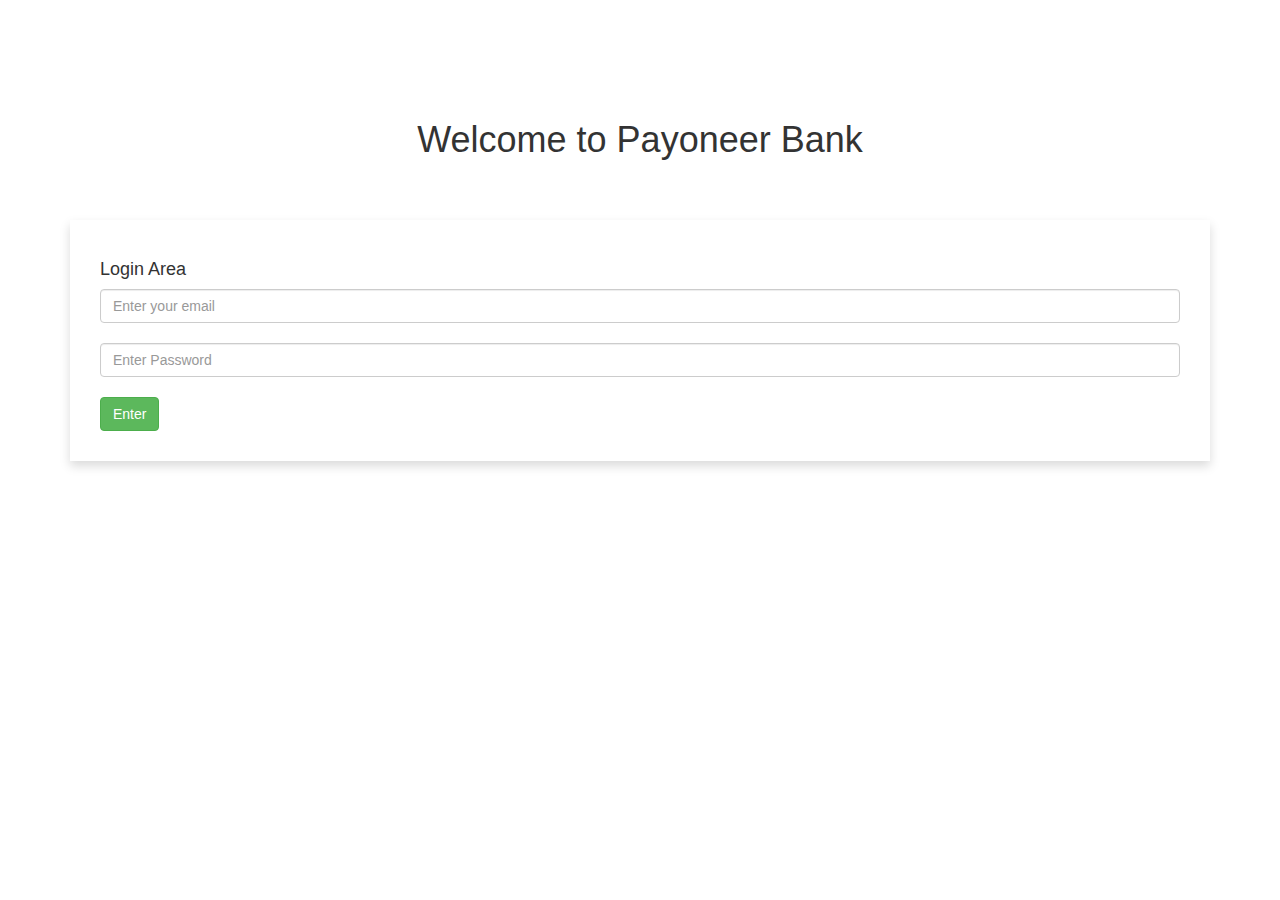
<file: index.html>
<!DOCTYPE html>
<html lang="en">
<head>
    <meta charset="UTF-8">
    <meta name="viewport" content="width=device-width, initial-scale=1.0">
    <title>Payoneer Bank</title>
    <!-- Latest compiled and minified CSS -->
    <link rel="stylesheet" href="https://maxcdn.bootstrapcdn.com/bootstrap/3.3.7/css/bootstrap.min.css">
    <link rel="stylesheet" href="style.css">
</head>
<body>
    <div id="login-form">
        <div class="container">
            <div class="section-separator">
                <div class="title text-center">
                    <h1>Welcome to Payoneer Bank</h1>
                </div>
                <div class="login-area shadow">
                    <h4>Login Area</h4>
                    <input type="text" class="form-control" placeholder="Enter your email"> 
                    <input type="password" class="form-control" placeholder="Enter Password">
                    <button id="loginBtn" class="btn btn-success">Enter</button>
                </div>
            </div>
        </div>
    </div>

    <div id="transection-area">
        <div class="container">
            <h2>Transecion Area</h2>

            <div class="row">
                <div class="col-sm-4">
                    <div class="deposit status">
                        <h5>Deposit</h5>
                        <h2>$ <span id="totalDeposit">0</span></h2>
                    </div>
                </div>
                <div class="col-sm-4">
                    <div class="withdraw status">
                        <h5>WithDraw</h5>
                        <h2>$ <span id="currentWithdew">0</span></h2>
                    </div>
                </div>
                <div class="col-sm-4">
                    <div class="balance status">
                        <h5>Balance</h5>
                        <h2> $ <span id="currentBalance">1000</span></h2>
                    </div>
                </div>
            </div>

            <br>

            <div class="row">
                <div class="col-sm-6">
                    <div class="shadow login-area">
                        <h2>Deposit</h2>
                        <input type="text" class="form-control" id="depositInput" placeholder="Enter $ to Deposit">
                        <button id="depositBtn" class="btn btn-success">Deposit</button>
                    </div>
                </div>
                <div class="col-sm-6">
                    <div class="shadow login-area">
                        <h2>Widthdrw</h2>
                        <input type="text" class="form-control" id="widthdrwInput" placeholder="Enter $ to withdraw">
                        <button id="widthdrwBtn" class="btn btn-success">Widthdrw</button>
                    </div>
                </div>
            </div>
        </div>
    </div>

    <script>
        const loginBtn = document.getElementById('loginBtn');
        const email = document.getElementById('email');
        const password = document.getElementById('password');
        loginBtn.addEventListener('click', function() {
            const loginArea = document.getElementById('login-form');
            const transAra = document.getElementById('transection-area');
            loginArea.style.display = 'none';
            transAra.style.display = 'block';
        })

        const depositBtn = document.getElementById('depositBtn');
        depositBtn.addEventListener('click', function() {
            //get input value
            const depositAmount = document.getElementById('depositInput').value;
            const depositNumber = parseFloat(depositAmount);
            //current deposit
            const totalDeposit = document.getElementById('totalDeposit').innerText;
            const totalDepositNumber = parseFloat(totalDeposit);
            const totalDamount = depositNumber + totalDepositNumber;
            document.getElementById('totalDeposit').innerText = totalDamount; 
            document.getElementById('depositInput').value = '';

            const currentBalance = document.getElementById('currentBalance').innerText;
            const currentBalanceNumber  = parseFloat(currentBalance);
            const totalbalance = currentBalanceNumber + depositNumber;

            document.getElementById('currentBalance').innerText = totalbalance;

        })

        const widthdrwBtn = document.getElementById('widthdrwBtn');
        widthdrwBtn.addEventListener('click', function() {  

            //current withdraw balance
            const currentwBalance = document.getElementById('currentWithdew').innerText;
            const currentwBalanceNumber  = parseFloat(currentwBalance);
            console.log('current withdrawal Balance is:', currentwBalanceNumber)

            //current input balance
            const withDrawAmount = document.getElementById('widthdrwInput').value;
            const withdrwNumber = parseFloat(withDrawAmount);
            console.log('Amount to withdraw', withdrwNumber);            

            //total balance
            const currentTotalBalance = document.getElementById('currentBalance').innerText;
            const currentBalanceNumber  = parseFloat(currentTotalBalance);
            const totalcbalance = currentBalanceNumber - withdrwNumber;

            //Total Balance 
            document.getElementById('currentBalance').innerText = totalcbalance;
            document.getElementById('currentWithdew').innerText = currentwBalanceNumber + withdrwNumber; 
            document.getElementById('widthdrwInput').value = '';         

        })

    </script>
</body>
</html>
</file>
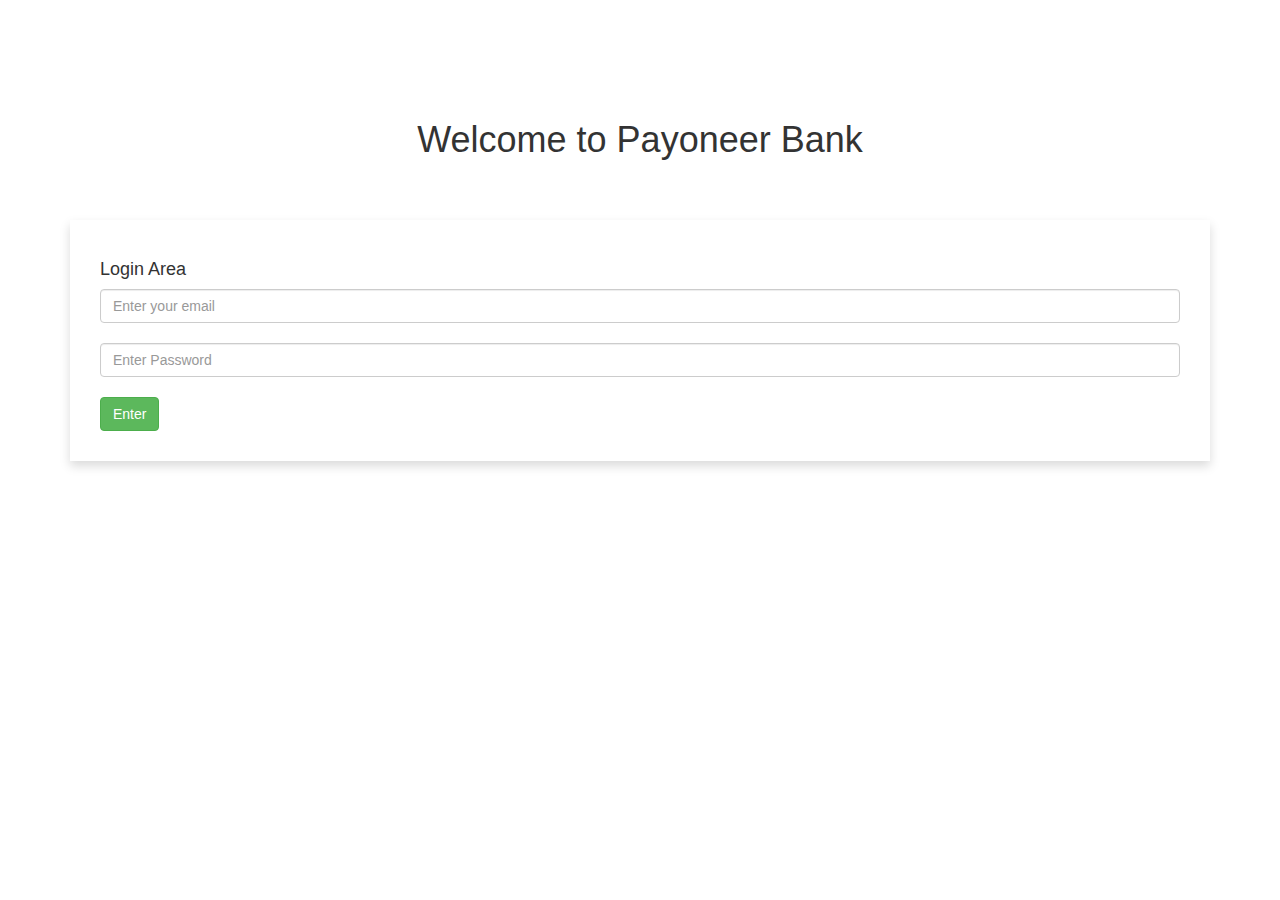
<file: bank/index.html>
<!DOCTYPE html>
<html lang="en">
<head>
    <meta charset="UTF-8">
    <meta name="viewport" content="width=device-width, initial-scale=1.0">
    <title>Payoneer Bank</title>
    <!-- Latest compiled and minified CSS -->
    <link rel="stylesheet" href="https://maxcdn.bootstrapcdn.com/bootstrap/3.3.7/css/bootstrap.min.css">
    <link rel="stylesheet" href="style.css">
</head>
<body>
    <div id="login-form">
        <div class="container">
            <div class="section-separator">
                <div class="title text-center">
                    <h1>Welcome to Payoneer Bank</h1>
                </div>
                <div class="login-area shadow">
                    <h4>Login Area</h4>
                    <input type="text" class="form-control" placeholder="Enter your email"> 
                    <input type="password" class="form-control" placeholder="Enter Password">
                    <button id="loginBtn" class="btn btn-success">Enter</button>
                </div>
            </div>
        </div>
    </div>

    <div id="transection-area">
        <div class="container">
            <h2>Transecion Area</h2>

            <div class="row">
                <div class="col-sm-4">
                    <div class="deposit status">
                        <h5>Deposit</h5>
                        <h2>$ <span id="totalDeposit">0</span></h2>
                    </div>
                </div>
                <div class="col-sm-4">
                    <div class="withdraw status">
                        <h5>WithDraw</h5>
                        <h2>$ <span id="currentWithdew">0</span></h2>
                    </div>
                </div>
                <div class="col-sm-4">
                    <div class="balance status">
                        <h5>Balance</h5>
                        <h2> $ <span id="currentBalance">1000</span></h2>
                    </div>
                </div>
            </div>

            <br>

            <div class="row">
                <div class="col-sm-6">
                    <div class="shadow login-area">
                        <h2>Deposit</h2>
                        <input type="text" class="form-control" id="depositInput" placeholder="Enter $ to Deposit">
                        <button id="depositBtn" class="btn btn-success">Deposit</button>
                    </div>
                </div>
                <div class="col-sm-6">
                    <div class="shadow login-area">
                        <h2>Widthdrw</h2>
                        <input type="text" class="form-control" id="widthdrwInput" placeholder="Enter $ to withdraw">
                        <button id="widthdrwBtn" class="btn btn-success">Widthdrw</button>
                    </div>
                </div>
            </div>
        </div>
    </div>

    <script>
        const loginBtn = document.getElementById('loginBtn');
        const email = document.getElementById('email');
        const password = document.getElementById('password');
        loginBtn.addEventListener('click', function() {
            const loginArea = document.getElementById('login-form');
            const transAra = document.getElementById('transection-area');
            loginArea.style.display = 'none';
            transAra.style.display = 'block';
        })

        const depositBtn = document.getElementById('depositBtn');
        depositBtn.addEventListener('click', function() {
            //get input value
            const depositAmount = document.getElementById('depositInput').value;
            const depositNumber = parseFloat(depositAmount);
            //current deposit
            const totalDeposit = document.getElementById('totalDeposit').innerText;
            const totalDepositNumber = parseFloat(totalDeposit);
            const totalDamount = depositNumber + totalDepositNumber;
            document.getElementById('totalDeposit').innerText = totalDamount; 
            document.getElementById('depositInput').value = '';

            const currentBalance = document.getElementById('currentBalance').innerText;
            const currentBalanceNumber  = parseFloat(currentBalance);
            const totalbalance = currentBalanceNumber + depositNumber;

            document.getElementById('currentBalance').innerText = totalbalance;

        })

        const widthdrwBtn = document.getElementById('widthdrwBtn');
        widthdrwBtn.addEventListener('click', function() {  

            //current withdraw balance
            const currentwBalance = document.getElementById('currentWithdew').innerText;
            const currentwBalanceNumber  = parseFloat(currentwBalance);
            console.log('current withdrawal Balance is:', currentwBalanceNumber)

            //current input balance
            const withDrawAmount = document.getElementById('widthdrwInput').value;
            const withdrwNumber = parseFloat(withDrawAmount);
            console.log('Amount to withdraw', withdrwNumber);            

            //total balance
            const currentTotalBalance = document.getElementById('currentBalance').innerText;
            const currentBalanceNumber  = parseFloat(currentTotalBalance);
            const totalcbalance = currentBalanceNumber - withdrwNumber;

            //Total Balance 
            document.getElementById('currentBalance').innerText = totalcbalance;
            document.getElementById('currentWithdew').innerText = currentwBalanceNumber + withdrwNumber; 
            document.getElementById('widthdrwInput').value = '';         

        })
        getelementby

    </script>
</body>
</html>
</file>
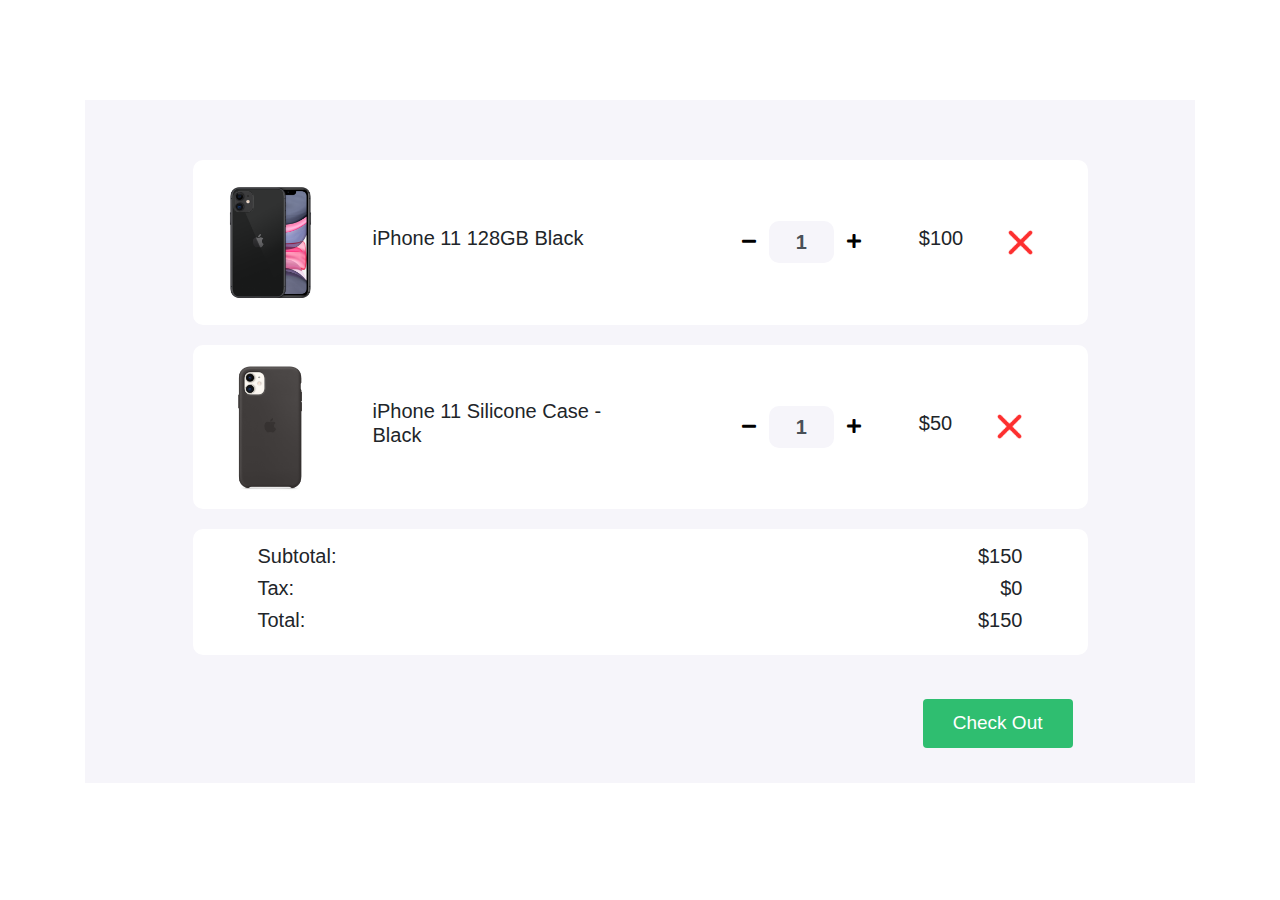
<file: cart-practice-master/index.html>
<!DOCTYPE html>
<html>

<head>
   <title>Shopping Cart</title>
   <meta charset="utf-8">
   <meta name="viewport" content="width=device-width, initial-scale=1">
   <link rel="stylesheet" href="https://maxcdn.bootstrapcdn.com/bootstrap/4.0.0/css/bootstrap.min.css">
   <link href="https://cdnjs.cloudflare.com/ajax/libs/font-awesome/5.11.2/css/all.css" rel="stylesheet" />
   <link href="style.css" rel="stylesheet">
</head>

<body> 
   <section>
      <div class="container">
         <div class="cart">
            <div class="col-md-12 col-lg-10 mx-auto">
               <div id="mobile-area" class="cart-item">
                  <div class="row">
                     <div class="col-md-7 center-item">
                        <img src="images/product-1.png" alt="">
                        <h5>iPhone 11 128GB Black</h5>
                     </div>
                     <div class="col-md-5 center-item">
                        <div class="input-group number-spinner">
                           <button id="minus1" class="btn btn-default"><i class="fas fa-minus"></i></button>
                           <input id="mobileCounter" type="text" class="form-control text-center" value="1" disabled>
                           <button id="plus1" class="btn btn-default"><i class="fas fa-plus"></i></button>
                        </div>
                        <h5>$<span id="price1">100</span></h5>
                        <img id="removePhone" src="images/remove.png" alt="" class="remove-item">
                     </div>
                  </div>
               </div>

               <div id="case-area" class="cart-item">
                  <div class="row">
                     <div class="col-md-7 center-item mx-auto">
                        <img src="images/product-2.png" alt="">
                        <h5> iPhone 11 Silicone Case - Black </h5>
                     </div>
                     <div class="col-md-5 center-item">
                        <div class="input-group number-spinner">
                           <button id="minus2" class="btn btn-default"><i class="fas fa-minus"></i></button>
                           <input id="mobileCounter2" type="text" class="form-control text-center" value="1">
                           <button id="plus2" class="btn btn-default"><i class="fas fa-plus"></i></button>
                        </div>
                        <h5>$<span id="price2">50</span></h5>
                        <img id="remove-case" src="images/remove.png" alt="" class="remove-item">
                     </div>
                  </div>
               </div>
               <div id="calculate-area" class="cart-item">
                  <div class="row">
                     <div class="col-md-8">
                        <h5>Subtotal: </h5>
                        <h5>Tax:</h5>
                        <h5>Total:</h5>
                     </div>

                     <div class="col-md-4 status">
                        <h5>$<span id="subtotal"></span></h5>
                        <h5>$0</h5>
                        <h5>$<span id="total"></span></h5>
                     </div>
                  </div>
               </div>
               <div class="col-md-12 pt-4 pb-4">
                  <button type="button" class="btn btn-success check-out">Check Out</button>
               </div>
            </div>
         </div>
      </div>
   </section>

   <script src="index.js"></script>
</body>
</html>
</file>
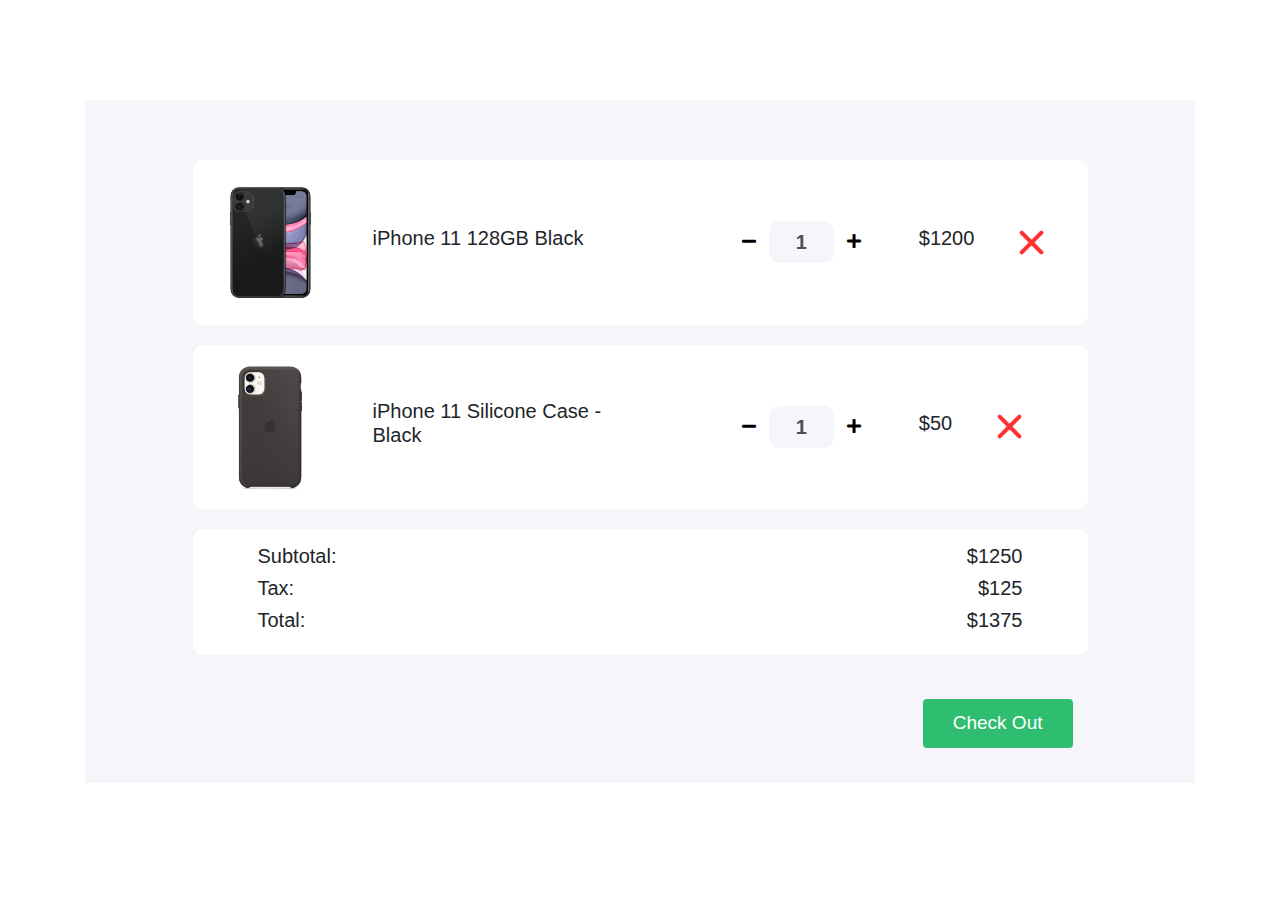
<file: cart-practice/index.html>
<!DOCTYPE html>
<html>

<head>
   <title>Shopping Cart</title>
   <meta charset="utf-8">
   <meta name="viewport" content="width=device-width, initial-scale=1">
   <link rel="stylesheet" href="https://maxcdn.bootstrapcdn.com/bootstrap/4.0.0/css/bootstrap.min.css">
   <link href="https://cdnjs.cloudflare.com/ajax/libs/font-awesome/5.11.2/css/all.css" rel="stylesheet" />
   <link href="style.css" rel="stylesheet">
</head>

<body> 
   <section>
      <div class="container">
         <div class="cart">
            <div class="col-md-12 col-lg-10 mx-auto">
               <div id="mobile-area" class="cart-item">
                  <div class="row">
                     <div class="col-md-7 center-item">
                        <img src="images/product-1.png" alt="">
                        <h5>iPhone 11 128GB Black</h5>
                     </div>
                     <div class="col-md-5 center-item">
                        <div class="input-group number-spinner">
                           <button id="minus1" onClick="handlerCount('phone',false)" class="btn btn-default"><i class="fas fa-minus"></i></button>
                           <input id="phoneCount" type="text" class="form-control text-center" value="1" disabled>
                           <button id="plus1" onClick="handlerCount('phone',true)" class="btn btn-default"><i class="fas fa-plus"></i></button>
                        </div>
                        <h5>$<span id="phonePrice">1200</span></h5>
                        <img id="removePhone" src="images/remove.png" alt="" class="remove-item">
                     </div>
                  </div>
               </div>

               <div id="case-area" class="cart-item">
                  <div class="row">
                     <div class="col-md-7 center-item mx-auto">
                        <img src="images/product-2.png" alt="">
                        <h5> iPhone 11 Silicone Case - Black </h5>
                     </div>
                     <div class="col-md-5 center-item">
                        <div class="input-group number-spinner">
                           <button id="minus2" onClick="handlerCount('case',false)" class="btn btn-default"><i class="fas fa-minus"></i></button>
                           <input id="caseCount" type="text" class="form-control text-center" value="1">
                           <button id="plus2" onClick="handlerCount('case',true)" class="btn btn-default"><i class="fas fa-plus"></i></button>
                        </div>
                        <h5>$<span id="casePrice">50</span></h5>
                        <img id="remove-case" src="images/remove.png" alt="" class="remove-item">
                     </div>
                  </div>
               </div>
               <div id="calculate-area" class="cart-item">
                  <div class="row">
                     <div class="col-md-8">
                        <h5>Subtotal: </h5>
                        <h5>Tax: </h5>
                        <h5>Total:</h5>
                     </div>

                     <div class="col-md-4 status">
                        <h5>$<span id="subtotal"></span></h5>
                        <h5>$<span id="tax"></span></h5>
                        <h5>$<span id="total"></span></h5>
                     </div>
                  </div>
               </div>
               <div class="col-md-12 pt-4 pb-4">
                  <button type="button" class="btn btn-success check-out">Check Out</button>
               </div>
            </div>
         </div>
      </div>
   </section>
   <script>
      function handlerCount(product, isIncrease){
         const productInput = document.getElementById(product + 'Count');
         const productCount = parseInt(productInput.value);
         let productNewCount = productCount ;

         if(isIncrease === false && productCount > 1) {
            productNewCount = productCount - 1 ;
         }
         if(isIncrease === true) {
            productNewCount = productCount + 1 ;
         } 
         productInput.value = productNewCount;
         let currentPrice = 1;
         if(product == 'phone') {
             currentPrice = productNewCount * 1200;
         }        
         if(product == 'case') {
             currentPrice = productNewCount * 50;
         }        
         document.getElementById(product + 'Price').innerText = currentPrice;

         calculatePrice()
      };

      calculatePrice();

      function calculatePrice() {
         const phoneInput = document.getElementById('phoneCount');
         const phoneCount = parseInt(phoneInput.value);
   
         const caseInput = document.getElementById('caseCount');
         const caseCount = parseInt(caseInput.value);

         const total = phoneCount * 1200 + caseCount * 50;
         const tax = Math.round(total * 0.1);
         const gtotal =  total + tax;

         document.getElementById('tax').innerText = tax;
         document.getElementById('subtotal').innerText = total;
         document.getElementById('total').innerText = gtotal;
      }

   </script>
</body>
</html>
</file>
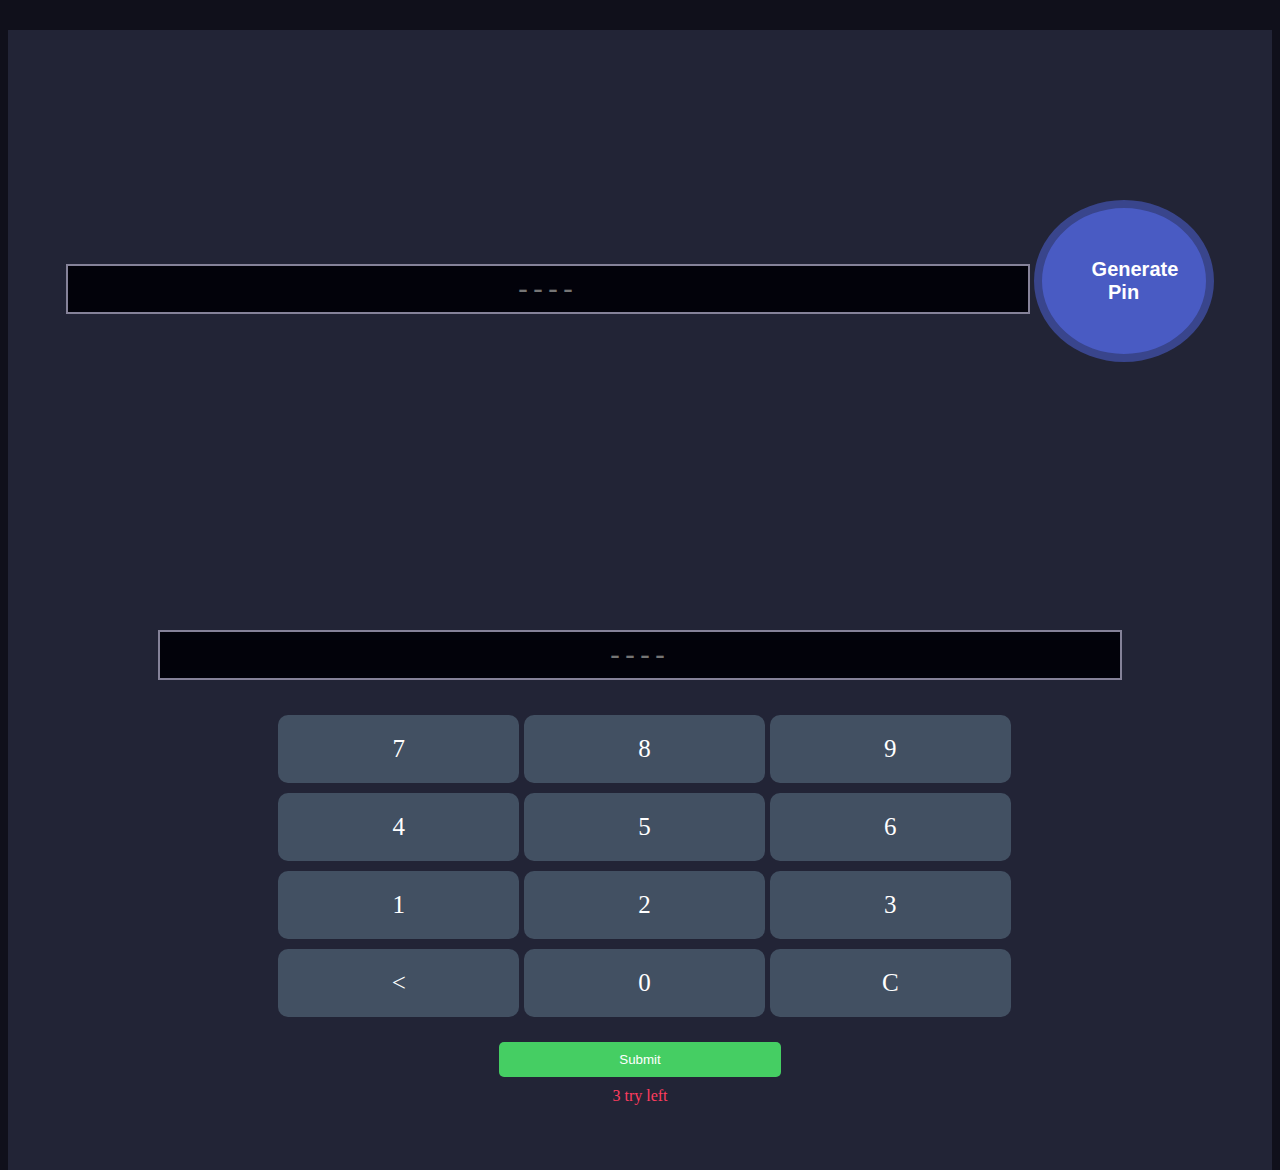
<file: pin-matching/index.html>
<!DOCTYPE html>
<html lang="en">
<head>
    <meta charset="UTF-8">
    <meta name="viewport" content="width=device-width, initial-scale=1.0">
    <title>Pin Generator</title>
    <link rel="stylesheet" href="https://stackpath.bootstrapcdn.com/bootstrap/4.5.0/css/bootstrap.min.css" integrity="sha384-9aIt2nRpC12Uk9gS9baDl411NQApFmC26EwAOH8WgZl5MYYxFfc+NcPb1dKGj7Sk" crossorigin="anonymous">
    <link rel="stylesheet" href="style.css">
</head>
<body>
    <div class="container">
        <div class="row">
            <div class="col-md-6">
                <div class="pin-generator half-width">
                    <input id="pin-display" class="form-control" type="text" placeholder="----">
                    <button id="OTP" class="generate-btn">Generate Pin</button>
                </div>
            </div>
            <div class="col-md-6">
                <div class="input-section half-width">
                    <input id="display-input"  class="form-control" type="text" placeholder="----">
                    <div class="numbers">
                        <div class="calc-body">
                            <div   class="calc-button-row">
                              <div  class="button number ">7</div>
                              <div  class="button number">8</div>
                              <div  class="button number">9</div>
                            </div>
                            <div class="calc-button-row">
                              <div  class="button number">4</div>
                              <div  class="button number">5</div>
                              <div  class="button number">6</div>
                            </div>
                            <div  class="calc-button-row">
                              <div  class="button number">1</div>
                              <div  class="button number">2</div>
                              <div  class="button number">3</div>
                            </div>
                            <div class="calc-button-row">
                                <div id="backSpace" class="button"><</div>
                                <div class="button number">0</div>
                                <div id="clearAll" data-action="clear" class="button">C</div>
                            </div>
                            <div >
                                <button id="submit-Button" type="submit" class="submit-btn"> <span id="after-disable"> Submit</span></button>
                                <p id="action-left" class="action-left"> <span id="option">3</span> try left</p>
                            </div>
                    </div>
                </div>
            </div>
        </div>
        <div class="notify-section">
            <p id="notMatch-notify" class="notify"> ❌  Pin Didn't Match, Please try again </p>
            <p id="match-notify" class="notify"> ✅  Pin Matched... Secret door is opening for you </p>
        </div>
    </div>
    <script src="./scripts.js"></script>
</body>
</html>
</file>
<file: style.css>
.section-separator {
    padding: 100px 0;
}
.form-control {
    margin-bottom: 20px;
}
.title {
    margin-bottom: 60px;
}
.login-area {
    padding: 30px;
}
.shadow {
    box-shadow: 0 .5rem 1rem rgba(0,0,0,.15)!important;
}

#transection-area {
    display: none;
}

.deposit {
    background-color: slateblue;
}
.balance {
    background-color: orange;
}
.withdraw {
    background-color: lightcoral;
}
.status {
    margin: 20px 0;
    color: #fff;
    padding: 20px;
    border-radius: 4px;
}
</file>
<file: bank/style.css>
.section-separator {
    padding: 100px 0;
}
.form-control {
    margin-bottom: 20px;
}
.title {
    margin-bottom: 60px;
}
.login-area {
    padding: 30px;
}
.shadow {
    box-shadow: 0 .5rem 1rem rgba(0,0,0,.15)!important;
}

#transection-area {
    display: none;
}

.deposit {
    background-color: slateblue;
}
.balance {
    background-color: orange;
}
.withdraw {
    background-color: lightcoral;
}
.status {
    margin: 20px 0;
    color: #fff;
    padding: 20px;
    border-radius: 4px;
}
</file>
<file: cart-practice-master/style.css>
body{
	background: #fff;
}
.cart{
	margin: 100px 0;
	background-color: #F6F5FA;;
	padding: 60px 0;
}
.total-price{
	padding-bottom: 15px;
}
.cart-item{
	background-color: #fff;
	border-radius: 10px;
	padding: 15px 20px;
	margin-bottom: 20px;
}
.center-item{
    display: flex;
    align-items: center;
    justify-content: flex-start;
}
.cart-item img{
	width: 115px;
}
.cart-item h5{
    padding: 0 45px;
}
.cart-item .remove-item{
	width: 25px!important;
}
.btn-default{
	background-color: #fff;
}
.cart-item .form-control{
	background-color: #F6F5FA;
	border: none;
    width: 65px;
    border-radius: 10px!important;
    font-weight: 700;
    font-size: 20px;
}
.input-group{
	width: unset;
}
.status{
	text-align: right;
}
.check-out{
    float: right;
    padding: 10px 30px;
	font-size: 19px;
	background-color: #2FBE70;
	border: none;
}
</file>
<file: cart-practice/style.css>
body{
	background: #fff;
}
.cart{
	margin: 100px 0;
	background-color: #F6F5FA;;
	padding: 60px 0;
}
.total-price{
	padding-bottom: 15px;
}
.cart-item{
	background-color: #fff;
	border-radius: 10px;
	padding: 15px 20px;
	margin-bottom: 20px;
}
.center-item{
    display: flex;
    align-items: center;
    justify-content: flex-start;
}
.cart-item img{
	width: 115px;
}
.cart-item h5{
    padding: 0 45px;
}
.cart-item .remove-item{
	width: 25px!important;
}
.btn-default{
	background-color: #fff;
}
.cart-item .form-control{
	background-color: #F6F5FA;
	border: none;
    width: 65px;
    border-radius: 10px!important;
    font-weight: 700;
    font-size: 20px;
}
.input-group{
	width: unset;
}
.status{
	text-align: right;
}
.check-out{
    float: right;
    padding: 10px 30px;
	font-size: 19px;
	background-color: #2FBE70;
	border: none;
}
</file>
<file: pin-matching/style.css>
*{
    box-sizing: border-box;
}
body {
    background: #10101B;
    height: 100vh;
}
.container {
    margin-top: 30px;
}

.half-width {
    height: 570px;
    background: #222436;
    padding: 30px;
    text-align: center;
}
.generate-btn{
    margin-top: 140px;
    width: 180px;
    padding: 50px;
    border-radius: 50%;
    border: 8px solid #39458C;
    background-color: #495BC3;
    color: #ffffff;
    font-weight: bold;
    font-size: 20px;
    text-align: center;
}
.generate-btn:focus{
    outline: none;
    box-shadow: none;
}

input[type='text']{
    background-color: #3D4153;
    padding: 10px 0px;
    width: 80%;
    margin: 0 auto;
    border: 2px solid #858299;
    height: 50px;
    padding: 10px;
}
input[type='text']:focus {
    background-color: #41533d;
    color: #fff;
    font-size: 20px;
}
.numbers {
    margin: 30px 0;
}

.calc-typed {
margin-top: 20px;
font-size: 45px;
text-align: right;
color: #fff;
}

.calc-button-row {
width: 100%;
}

.button {
width: 20%;
background: #425062;
color: #fff;
padding: 20px 0;
margin: 5px;
display: inline-block;
font-size: 25px;
text-align: center;
vertical-align: middle;
margin-right: -4px;
border-radius: 10px;
cursor: pointer;
}
.blink-me {
color: #E0B612;
}
.submit-btn {
    border: none;
    margin-top: 20px;
    padding: 10px 120px;
    border-radius: 5px;
    background: #45ce63;
    color: #fff;
}
.notify {
    color: #fff;
    text-align: center;
    margin: 0 auto;
    background: #222436;
    margin-top: 20px;
    border-radius: 15px;
    padding: 5px 20px;
    display: none;
}
.notify-section{
    width: 35%;
    margin: 0 auto;
    
}

.action-left {
    color: #FF3C5F;
    margin-top: 10px;
}

#pin-display, #display-input{
    background-color: #02020a;
    color: #15d815;
    text-align: center;
    letter-spacing: 5px;
    font-size: 30px;
    
}
</file>
